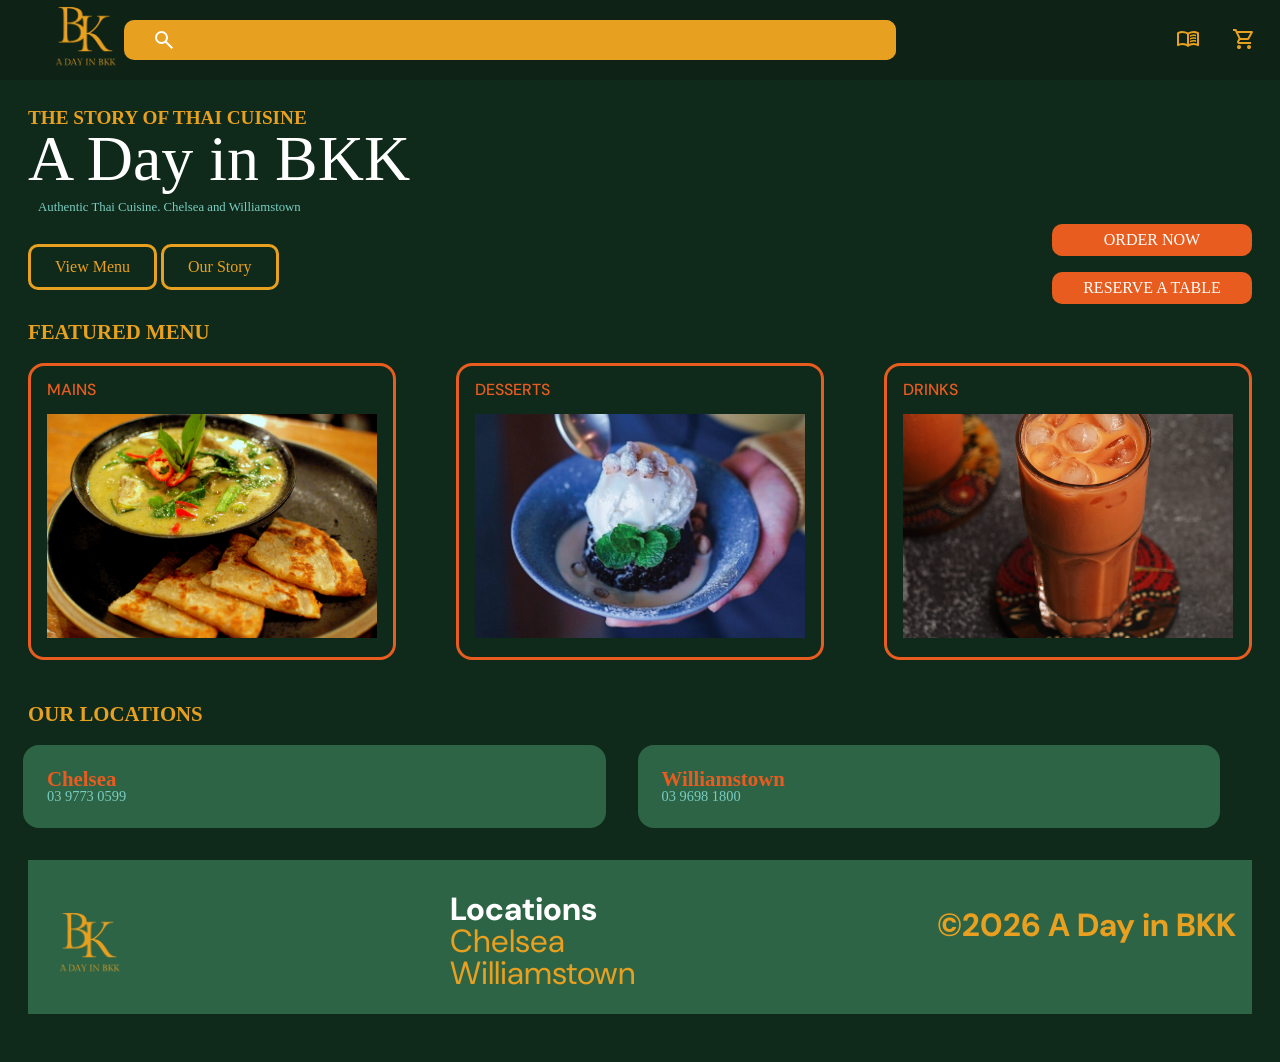
<file: index.html>
<!DOCTYPE html>
<html lang="en">
<head>
    <meta charset="UTF-8">
    <meta name="viewport" content="width=device-width, initial-scale=1.0">
    <title>A DAY IN BKK</title>
    <link rel="stylesheet" href="styles/reset.css">
    <link rel="stylesheet" href="styles/main.css">
    <link rel="stylesheet" href="styles/colors.css">
    <link rel="stylesheet" href="styles/typography.css">
    <link href="https://fonts.googleapis.com/css2?family=DM+Sans:wght@400;500;600;700&display=swap" rel="stylesheet">
</head>
<body>
    <header class="site-head">
        <h1> <img class="site-logo" src="assets/k-Photoroom.png" alt="site logo"> </h1>

        <div class="search-row">
            <a href="home.html"></a>
            <img src="assets/search_icon.svg" alt="Search Icon">
            <input id="searchBar" type="text" placeholder="">
        

        </div>
        <div class="head-links">
            <nav>
                <a href="menu.html"> <img src="assets/menu_book_28dp_ E8A020_FILL0_wght400_GRAD0_opsz24.svg" alt="Menu"></a> 
                <a href="cart.html"><img src="assets/shopping_cart_28dp_E8A020_FILL0_wght400_GRAD0_opsz24.svg" alt="cart"></a>
            </nav>
        </div>
    </header>

    <main class="home">
       <section class="hero-home">
        <p class="title"> THE STORY OF THAI CUISINE</p>
        <h2 class="title-head">A Day in BKK</h2>
        <p class="description">Authentic Thai Cuisine. Chelsea and Williamstown</p>

       <aside class="button-column">
        <a href="menu.html" class="btn">ORDER NOW</a>
        <a href="#" class="btn">RESERVE A TABLE</a>
      </aside>
        <div class="hero-buttons">
            <a href="menu.html" class="story-btn">View Menu </a>
            <a href="#story/" class="story-btn">Our Story</a>
        </div>
       </section>

       <section class="menu-items">
        <h2 class="section-title">FEATURED MENU</h2>
        <div class="grid">
          
            <article class="image-card">
                <a href="menu.html">
                    <h3>MAINS</h3>
                <img src="assets/mains page.png" alt="image of mains menu items" width="375" height="350">
                </a>
            </article>
            
            <article class="image-card">
                <a href="menu.html">
                <h3>DESSERTS</h3>
                 <img src="assets/desserts page.png" alt="image of desserts menu items" width="375" height="350">
                </a>
            </article>
            <article class="image-card">
                <a href="menu.html">
                <h3>DRINKS</h3>
                <img src="assets/drinks page.png" alt="image of drinks menu items" width="375" height="350"> 
                </a>
            </article>
          
        </div>
        </section>
      
   
         
        <h6 class="section-title">OUR LOCATIONS</h6>
        <section class="location-section">
                <div class="location-card">
                <p class="location-name">Chelsea</p>
                <p class="location-phone"> 03 9773 0599</p>
                </div>
                <div class="location-card">
                <p class="location-name"> Williamstown </p>
                <p class="location-phone">03 9698 1800</p>
                </div>        
        </section>
      
        <footer class="site-footer">
            <div class="footer-info">
                <img  class="site-logo" src="assets/k-Photoroom.png" alt="logo">
            </div>
        
            <div class="footer-locations">
                <h3>Locations</h3>
                <p>Chelsea</p>
                <p>Williamstown</p>
            </div>
        
            <div class="footer-copy">
                <p>&copy;2026 A Day in BKK</p>
            </div>
        
        </footer>
        
    </main>
 <script src="scripts/script.js"></script>
</body>
</html>
</file>
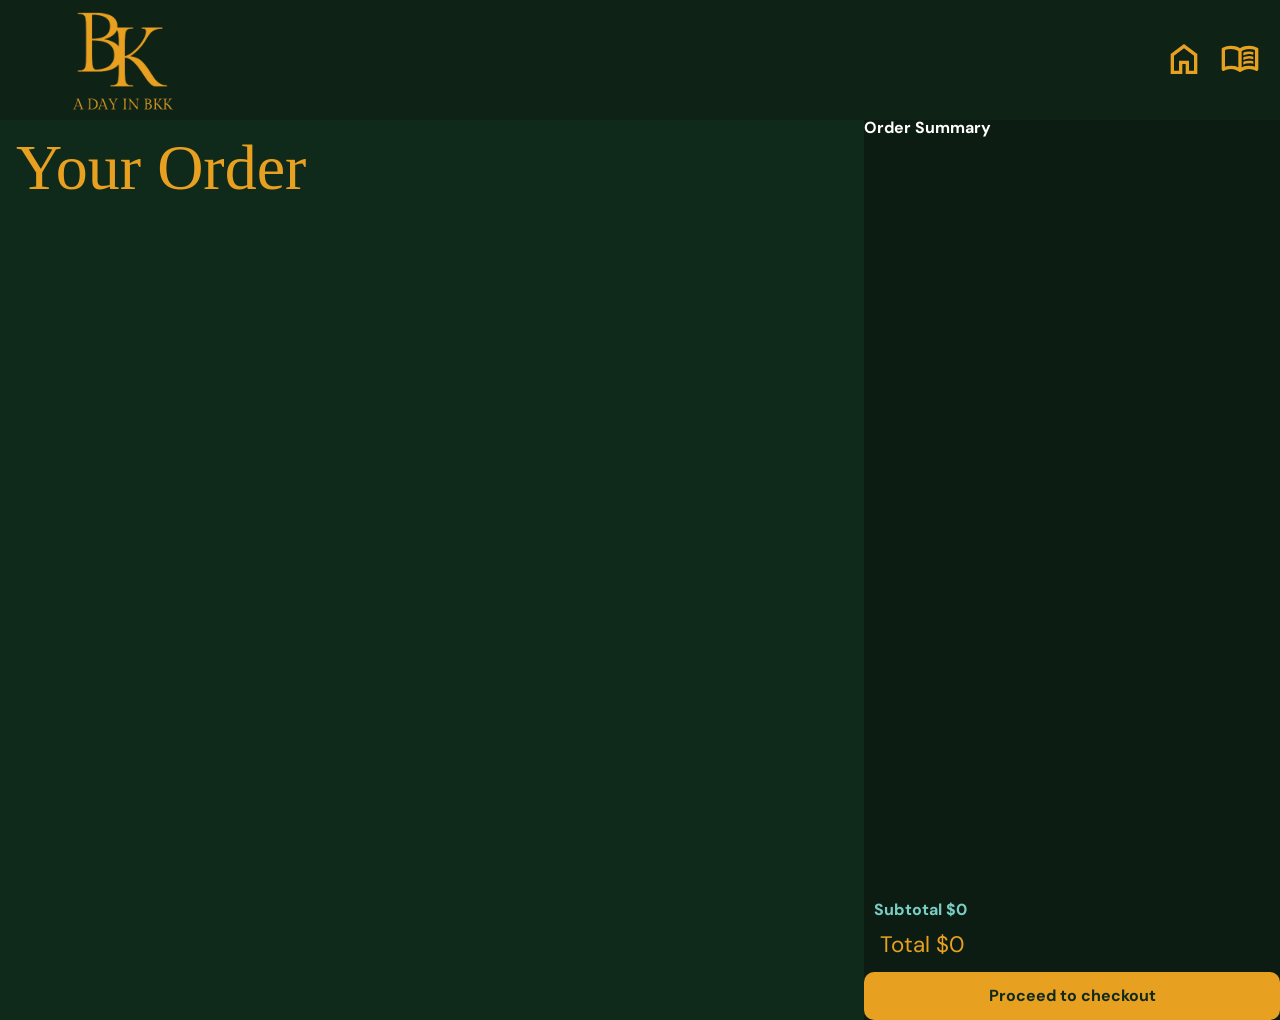
<file: cart.html>
<!DOCTYPE html>
<html lang="en">
<head>
    <meta charset="UTF-8">
    <meta name="viewport" content="width=device-width, initial-scale=1.0">
    <title>Cart</title>
    <link rel="stylesheet" href="styles/reset.css">
    <link rel="stylesheet" href="styles/main.css">
    <link rel="stylesheet" href="styles/colors.css">
    <link rel="stylesheet" href="styles/typography.css">
    <link href="https://fonts.googleapis.com/css2?family=DM+Sans:wght@400;500;600;700&display=swap" rel="stylesheet">
</head>
<body>
    <header>
     <nav class="cart-head">
        <h1><img class="cart-site-logo" src="assets/k-Photoroom.png" alt="Logo"></h1>
        <a href="index.html"> <img class="cart-home"src="assets/home_28dp_E8A020_FILL0_wght400_GRAD0_opsz24.svg" alt="home"></a>
        <a href="menu.html"> <img class="cart-home" src="assets/menu_book_28dp_ E8A020_FILL0_wght400_GRAD0_opsz24.svg" alt="menu"></a>
     </nav>
    </header>

    <main class="cart-page">
     <section class="cart-item">
        <h1>Your Order</h1>
        <div id="cartItems"></div>
     </section>

     <aside class="order-summary">
        <div class="summary-top">
            <h2>Order Summary</h2>
            <div id="cartSum"></div>
        </div>
       
    
        <div class="summary-bottom">
        <div class="cart-total">
        <p id="subtotal">Subtotal</p>
        <h3 id="total">Total</h3>
        </div>
       
        <a href="checkout.html" class="cart-checkout-btn">Proceed to checkout</a>
    </div>
        
     </aside>

     
    </main>
</body>
<script src="scripts/cart.js"></script>
</html>
</file>
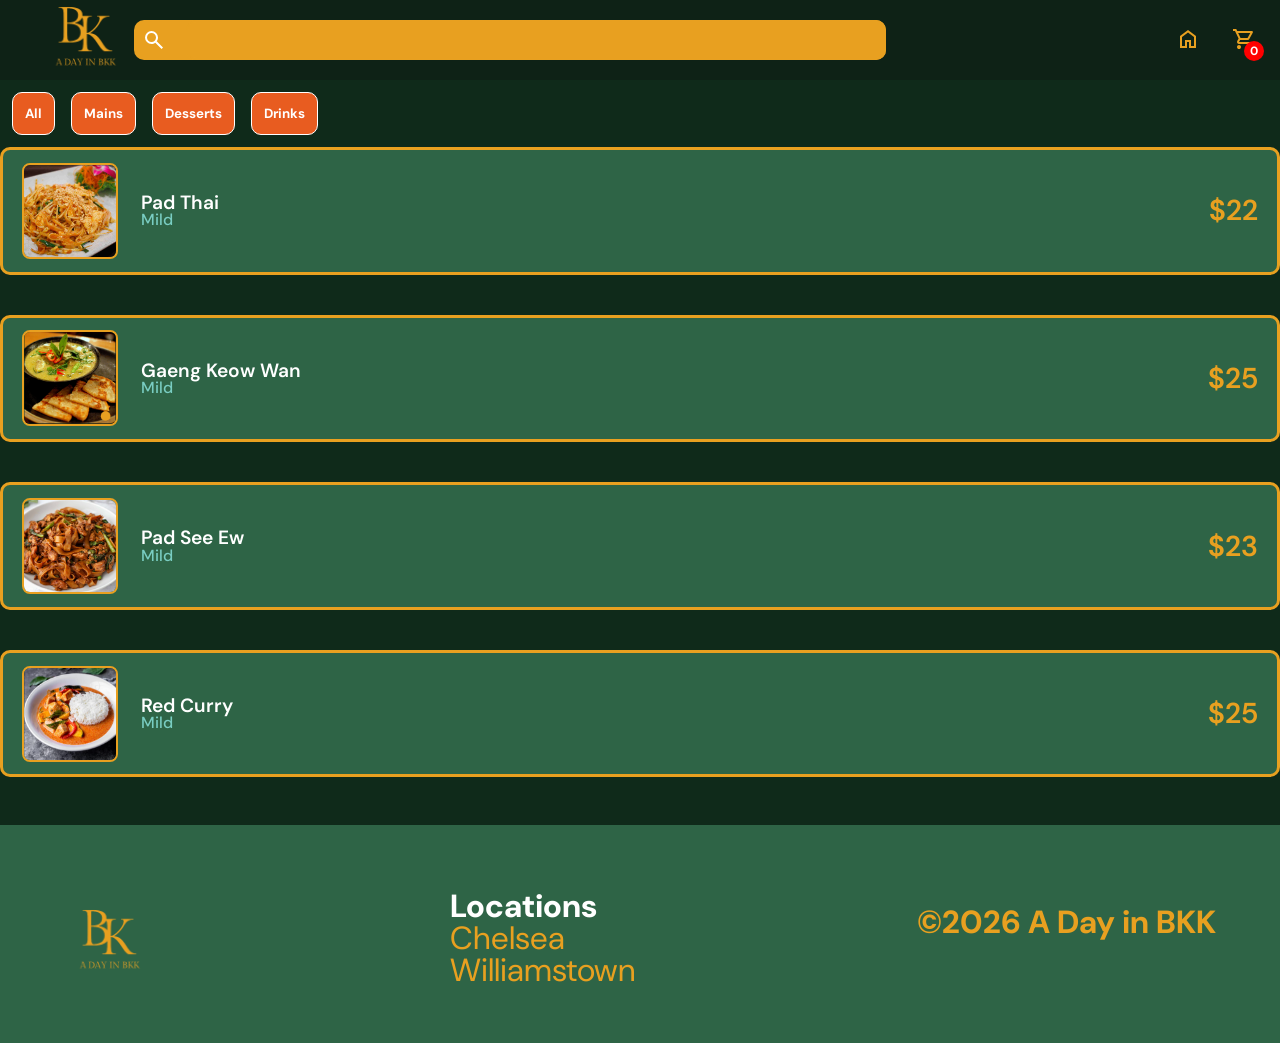
<file: checkout.html>
<!DOCTYPE html>
<html lang="en">
<head>
    <meta charset="UTF-8">
    <meta name="viewport" content="width=device-width, initial-scale=1.0">
    <title>Checkout</title> 
    <link rel="stylesheet" href="styles/reset.css">
    <link rel="stylesheet" href="styles/main.css">
    <link rel="stylesheet" href="styles/colors.css">
    <link rel="stylesheet" href="styles/typography.css">
    <link href="https://fonts.googleapis.com/css2?family=DM+Sans:ital,opsz,wght@0,9..40,100..1000;1,9..40,100..1000&display=swap" rel="stylesheet">
</head>
<body>
    
<header class="checkout-site-head">
            <div class="confirm-left">
            <h1><img class="site-logo" src="assets/k-Photoroom.png" alt="logo"></h1>
            <a href="index.html"> <img class="checkout-home" src="assets/home_28dp_E8A020_FILL0_wght400_GRAD0_opsz24.svg" alt="home"></a>
        </div>
    
   <div class="back-cart">
    <a href="cart.html" class="cart-icon"><img src="assets/shopping_cart_28dp_E8A020_FILL0_wght400_GRAD0_opsz24.svg" alt="cart">
    <span id="cartCount">0</span></a>
</div>
    </header>
    <main class="checkout-page">
        <div class="checkout-card">
           
        <h2 class="checkout-title">1. YOUR DETAILS </h2>
         <form class="checkout-form">
            <div class="form-entry">
            <label for="fname">First Name:</label>
            <input type="text" id="fname" name="fname">
            </div>
            <div class="form-entry">
            <label for="lname">Last Name:</label>
            <input type="text" id="lname"name="lname">
            </div>
            <div class="form-entry">
                <label for="pnumber">Phone Number:</label>
                <input type="tel" name="pnumber" id="pnumber">
            </div>
            
            <div class="form-entry">
                <label for="email">Email:</label>
                <input type="email" name="email" id="email">
            </div>
         </form>
          
         <div class="checkout-type">
         <h2 class="checkout-title">2. ORDER TYPE</h2>
         <label> <input type="radio" name="ordertype" value="dinein">Dine In</label> 
         <label> <input type="radio" name="ordertype" value="takeaway">Takeaway</label> 
         <h2 class="checkout-title">3. LOCATIONS </h2>
         <label> <input type="radio" name="locations" value="chelsea">Chelsea</label> 
         <label > <input type="radio" name="locations" value="williamstown">Williamstown</label> 
         
        </div>

        </div>

         <div class="order-summary"> 
            <div>
                <h3>Order Summary</h3>
                <div id="checkoutSummary"></div>
            </div>
           
            <div class="bottom-checkout">
                <p id="checkoutSubtotal"> Subtotal</p>
                <h4 id="checkoutTotal">Total</h4>
                <a href="confirmation.html" id="finishOrder" class="cart-checkout-btn">Place Order</a>
            </div>
           
         </div>
      
    </main>
       
    <footer class="site-footer">
        <div class="footer-info">
            <img class="site-logo" src="assets/k-Photoroom.png" alt="image logo">
        </div>
    
        <div class="footer-locations">
            <h3>Locations</h3>
            <p>Chelsea</p>
            <p>Williamstown</p>
        </div>
    
        <div class="footer-copy">
            <p>&copy;2026 A Day in BKK</p>
        </div>
    
    </footer>
<script src="scripts/checkout.js"> </script>
</body>
</html>
</file>
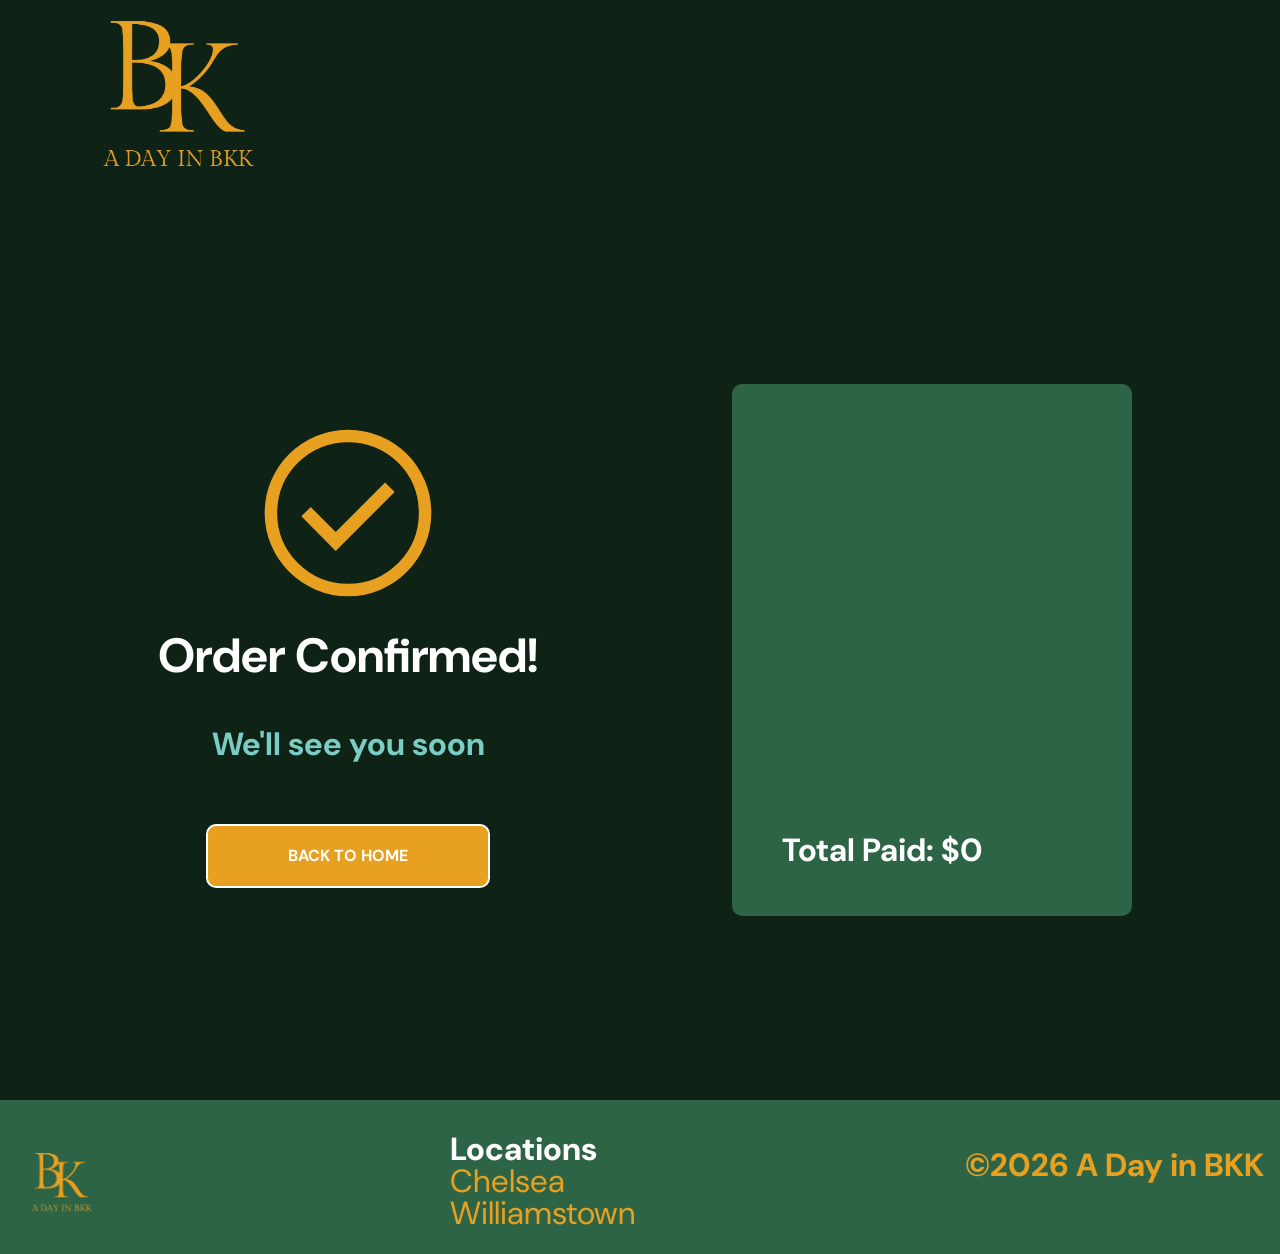
<file: confirmation.html>
<!DOCTYPE html>
<html lang="en">
<head>
    <meta charset="UTF-8">
    <meta name="viewport" content="width=device-width, initial-scale=1.0">
    <title>Confirmation</title>
    <link rel="stylesheet" href="styles/reset.css">
    <link rel="stylesheet" href="styles/main.css">
    <link rel="stylesheet" href="styles/colors.css">
    <link rel="stylesheet" href="styles/typography.css">
    <link href="https://fonts.googleapis.com/css2?family=DM+Sans:wght@400;500;600;700&display=swap" rel="stylesheet">
</head>
<body>
    <header class="confirm-site-head">
      <h1><img class="confirm-site-logo" src="assets/k-Photoroom.png" alt="home-logo"></h1>
    </header>


    <main class="confirmation-page">

        <section class="confirmation-left" >
            <a> <img class="conf-tick" src="assets/check_circle_1000dp_ E8A020_FILL0_wght400_GRAD0_opsz48.svg" alt="tick"></a>
                <h1>Order Confirmed!</h1>
                <p>We'll see you soon</p>
                <a href="index.html" class="home-button"> BACK TO HOME </a>

            
        </section>

        <aside class="confirmation-detail">
            <h2 id="confirmationSummary">Order Details</h2>
            <div class="totalconf">
                 <p id="confirmationTotal"> Total Paid:</p>
            </div>
        </aside>
        


</main>
           
<footer class="site-footer">
    <div class="footer-info">
        <img class="site-logo" src="assets/k-Photoroom.png" alt="image logo">
    </div>

    <div class="footer-locations">
        <h3>Locations</h3>
        <p>Chelsea</p>
        <p>Williamstown</p>
    </div>

    <div class="footer-copy">
        <p>&copy;2026 A Day in BKK</p>
    </div>

</footer> 
<script src="scripts/confirmation.js"></script>
</body>
</html>
</file>
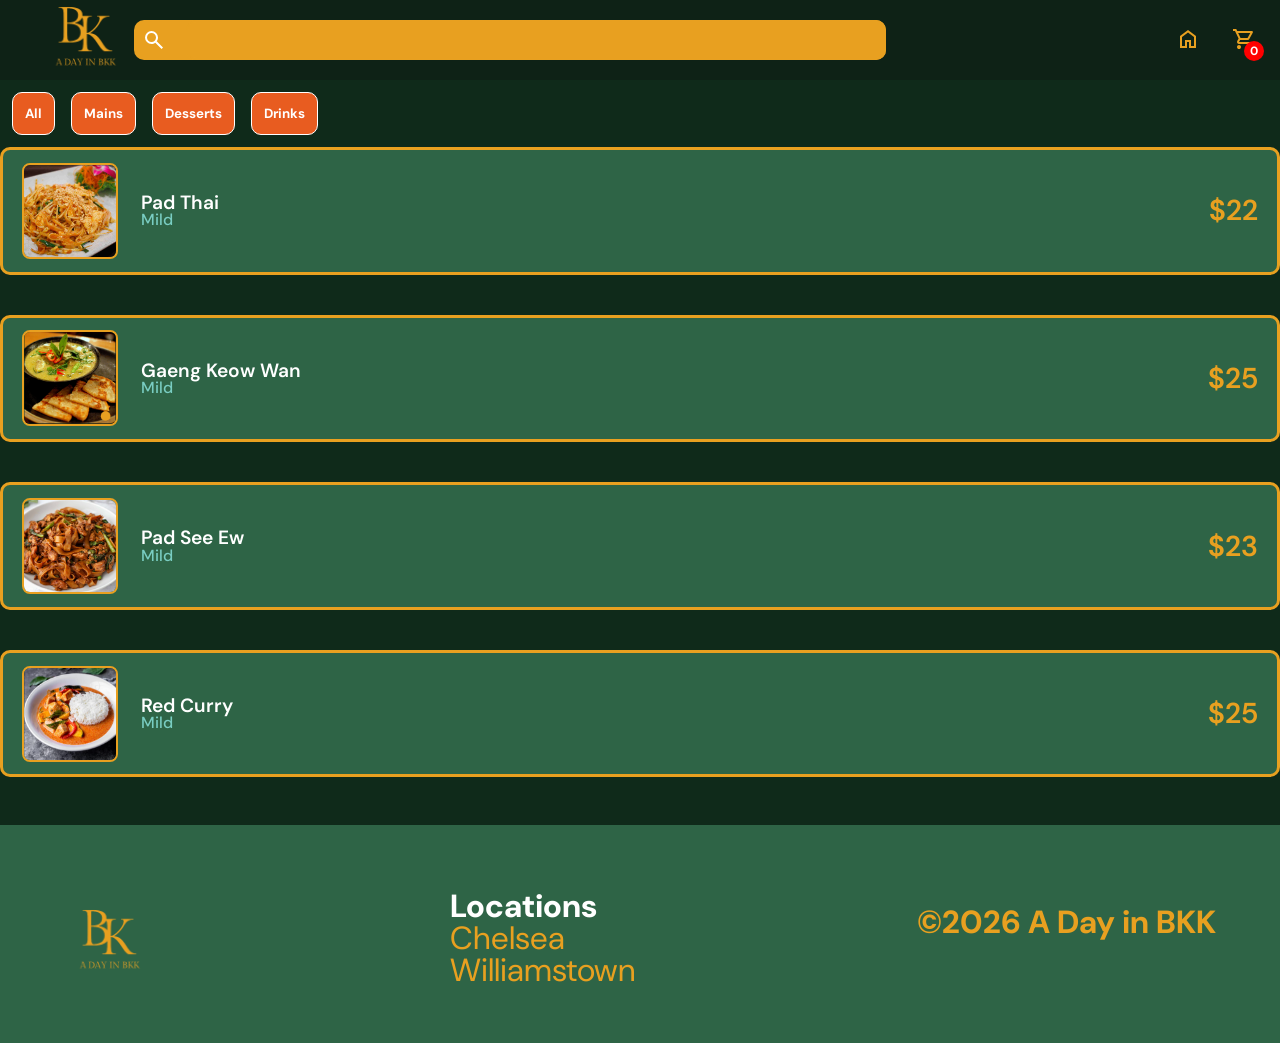
<file: menu.html>
<!DOCTYPE html>
<html lang="en">
<head>
    <meta charset="UTF-8">
    <meta name="viewport" content="width=device-width, initial-scale=1.0">
    <title>Menu</title>
    <link rel="stylesheet" href="styles/reset.css">
    <link rel="stylesheet" href="styles/main.css">
    <link rel="stylesheet" href="styles/colors.css">
    <link rel="stylesheet" href="styles/typography.css">
    <link href="https://fonts.googleapis.com/css2?family=DM+Sans:wght@400;500;600;700&display=swap" rel="stylesheet">

</head>
<body>
    <header class="site-head">
        <h1> <img class="site-logo" src="assets/k-Photoroom.png" alt="Site Logo"></h1>
        <div class="search-row">
            <img src="assets/search_icon.svg" alt="Search Icon">
            <input id="searchBar" type="text" placeholder="">
        </div>
        <nav>
            <a href="index.html"><img src="assets/home_28dp_E8A020_FILL0_wght400_GRAD0_opsz24.svg" alt="home"></a>
            <a href="cart.html" class="cart-icon"> <img src="assets/shopping_cart_28dp_E8A020_FILL0_wght400_GRAD0_opsz24.svg" alt="cart">
            <span id="cartCount">0</span></a>
        </nav>
    </header>
    <main>

     <section class="menu-buttons"> 
        <button class="menu-buttons">All </button>
        <button class="menu-buttons">Mains</button>
        <button class="menu-buttons">Desserts</button>
        <button class="menu-buttons">Drinks</button>

     </section>
     <section class="dish-list">

    <article class="dish-card" id="padThai">
        <img src="assets/pad thai.png" alt="Pad Thai">
        <div class="dish-details">
        <h3>Pad Thai</h3>
        <p>Mild</p>
        </div>
        <p class="dish-price">$22</p>
    </article>
         
    <article class="dish-card" id="greenCurry">
            <img src="assets/Thai Green Curry.png" alt="Thai Green Curry">
            <div class="dish-details">
                <h3>Gaeng Keow Wan</h3>
                <p>Mild</p>
            </div>
            <p class="dish-price">$25</p>
    </article>
  

    <article class="dish-card" id="padSee">
        <img src="assets/pad see e.png" alt="Pad See Ew">
        <div class="dish-details">
            <h3>Pad See Ew</h3>
            <p>Mild</p>
        </div>
        <p class="dish-price">$23</p>
    </article>
   
      
     <article class="dish-card" id="redCurry">
            <img src="assets/red curry.png" alt="Red Curry">
            <div class="dish-details">
             <h3>Red Curry</h3>
             <p>Mild</p>
            </div>
            <p class="dish-price">$25</p>
    </article>
    </section>

    <aside id="dishPanel">
       
        <button id="closePanel"> X</button>
        <img id="dishImage" src="assets/drinks page.png" alt=" DishImage">
        <h2 id="dishTitle"></h2>
        <p id="dishPrice"></p>
        <p id="dishDesc"></p>
        <div class="quan-control">
            <button onclick="decreaseQty(selectedItem)">-</button>
            <span id="selectedQty">0</span>
            <button onclick="increaseQty(selectedItem)">+</button>
        </div>

        <button id="addToOrder">Add to Order</button>
    </aside>

    </main>
    <footer class="menu-site-footer">
        <div class="footer-info">
            <img class="site-logo"  src="assets/k-Photoroom.png" alt="sitelogo">
        </div>
    
        <div class="footer-locations">
            <h3>Locations</h3>
            <p>Chelsea</p>
            <p>Williamstown</p>
        </div>
    
        <div class="footer-copy">
            <p>&copy;2026 A Day in BKK</p>
        </div>
    
    </footer>
<script src="scripts/script.js"></script>
</body>
</html>
</file>
<file: styles/main.css>
html {box-sizing: border-box;}
*, *::before, *::after {box-sizing: inherit;}

body {
    background-color: var(--dark);
}

header{
    display: flex;
    justify-content: space-between;
    align-items: center;
    padding: 20px ;
    background: var(--dark-green);
    position: sticky;
}

.site-head{
    display: flex;
    justify-content: space-between;
    align-items: center;
    background-color: var(--dark-green);
    padding: 24px;
    height: 80px;
    overflow: hidden;
}



.site-head h1{
    color:white;
    margin-bottom: 1.1rem;
}

.site-logo{
    margin-top: 30px;
    width: 120px;
    height: auto;
}
.search-row{
    display: flex;
    align-items: center;
    justify-content: flex-start;
    gap: 20px;
    margin-left: -300px;
    background-color: var(--gold);
    border-radius: 10px;
}

.search-row img{
    margin-left: 0.5rem;
}

.search-row input{
    height: 40px;
    width: 700px;
    border-radius: 10px;
    border: 2px solid var(--gold);
    padding: 0 16px;
    background-color: var(--gold);


}

.home{
background-color: var(--dark);
padding: 0px 28px 48px;
}

.hero-home{
    padding:28px 0
}

.hero-buttons{
display: flex;
gap: 50px;
margin-top: 20px;
}

.menu-items{
    padding: 24px 0;
    margin-top: -40px;
}

.grid{
    display: flex;
    gap:60px;
    align-items: center;
    justify-content: space-around;
}

.image-card{
    position: relative;
    flex: 1;
    width: 28%;
    border: 3px solid var(--orange);
    border-radius: 1rem;
    padding: 1rem;
}
.image-card a{
    text-decoration: none;
    color: var(--orange);
}

.image-card img{
    width: 100%;
    height:224px;
    object-fit: cover;
}
.image-card h3{
    font-family: "DM Sans", sans-serif;
    font-weight: 500;
    left: 24px;
    bottom: 16px;
    color:var(--orange);
    margin-bottom: 1rem;
}

nav{
    display: flex;
    gap: 32px;
}

nav a {
    color: var(--gold);
    font-size: 0.9rem;
}


.button-column{
    float: right;
    display: flex;
    flex-direction: column;
    gap: 1rem;
}
.btn:hover{
    transform: scale(1.05);
}

.btn{
    
    font-family: Cambria, Cochin, Georgia, Times, 'Times New Roman', serif;
    background-color:#E85C20;
    color: white;
    text-align: center;
    text-decoration: none;
    border-radius: 10px;
    padding: 8px;
    width: 200px;
}



.hero-buttons{
    display: inline-block;
}


.story-btn{
display: inline-block;
background-color: var(--dark);
border-radius: 10px;
border: 3px solid var(--gold);
text-decoration: none;
padding: 12px 24px;
color: var(--gold);
}

.story-btn:hover{
    transform: scale(1.2);
    background-color: var(--gold);
    color: white;
}

.gold-btn{
    display: inline-block;
    background-color: var(--gold);
    color:var(--dark);
    text-decoration: none;
    padding: 12px 24px;
    border-radius: 10px;
    border: 2px solid var(--gold);
}
.gold-btn:hover{
    transform: scale(1.05);
}

.menu-buttons{
    display: flex;
    gap: 8px;
    padding: 12px;
}

.section-title{
    color: var(--gold);
    font-size: 1.3rem;
    font-weight: bold;
    text-transform: capitalize;
    margin-top: 20px;
    margin-bottom: 20px;
}


.location-section{
    display: flex;
    gap: 32px;
    padding:0px 32px 32px;
    padding-left: 0;
    margin-left: -5px;
    margin-top: 10px;

}

.location-card{
background-color: var(--light-green);
border-radius: 16px;
padding: 24px;
flex: 1;
}

.location-name {
font-size: 1.3rem;
font-weight: 600;
color: var(--orange);
}

.location-phone {
color: var(--teal);
font-size: 0.9rem;
}
.site-footer {
    display: flex;
    justify-content: space-between;
    align-items: flex-start;
    background-color: var(--light-green);
    color: white;

    border-top: 1px solid var(--light-green);
}
.site-head a,
.site-footer a {
  color: var(--gold);
}

.footer-locations{
    font-family: "DM Sans", sans-serif;
    color: var(--gold);
    font-family: 700;
    font-size: 2rem;

}
.footer-locations h3{
    margin-top: 2rem;
    color: white;
    font-size: 2rem;
    font-weight: 800;
}
.footer-copy{
    font-family: "DM Sans", sans-serif;
    color: var(--gold);
    font-family: 700;
    font-size: 2rem;
    margin-right: 1rem;
    margin-top: 3rem;
    font-weight: 700;
}

.dish-list {
    display: flex;
    flex-direction: column;
    gap: 2.5rem;

}

.dish-card{
  text-decoration: none;
  color: inherit;

}

.dish-card  {
    display: flex;
    align-items: center;
    background-color: var(--light-green);
    border: 0.2rem solid var(--gold);
    gap: 1.4rem;
    border-radius: 10px;
    padding: 0.8rem 1.2rem;

}

.dish-card img{
    width: 6rem;
    height: 6rem;
    object-fit: cover;
    border-radius: 0.5rem;
    border: 2px solid var(--gold);
}

.dish-details h3 {
    font-family: 'DM Sans', sans-serif ;
    font-size: 1.2rem;
    font-weight: 600;
    color: white;
    flex: 1;
}
.dish-details p{
    font-family: 'DM Sans', sans-serif ;
    color:var(--teal);
    font-weight: 500;
    font-size: 1rem;
}

.dish-price {
    color: var(--gold);
    font-size: 1.8rem ;
    font-weight: 600;
    font-family: 'DM sans', sans-serif;
    margin-left: auto;
}

.menu-buttons{
    display: flex;
    flex-direction: row;
    gap: 1rem;
}

.menu-buttons button{
    font-family: "DM Sans", sans-serif;
    font-weight: 700;
    color: white;
    background-color: #E85C20;
    border: 0.1rem solid white;
    border-radius: 10px;
  
}

#dishPanel {
    display: none;
    position:fixed;
    right: 0;
    top: 0;
    background-color: var(--dark-green);
    height: 100vh;
    width: 300px;
    box-sizing: border-box;
    box-shadow: -0.3rem 0 1rem rgba(0, 0, 0, 0.4);


}

#dishImage {
    width: 100%;
    height: 300px;
    object-fit: cover;
}

#dishTitle{

    font-family: 'DM sans', sans-serif;
    color: white;
    font-size: 1.6rem;
    font-weight: 500;
    margin-top: 2.3rem;
    margin-left: 1rem;

}

#dishPrice{
    margin-left: 1rem;
    margin-top: 2.7rem;
    color: var(--gold);
    font-weight: bold;
    font-size: 2rem;
    font-family: "DM sans", sans-serif;

}
#dishDesc{
    margin-left: 1rem;
    font-family: 'DM Sans', sans-serif;
    color: var(--teal);
    font-size: 1rem;
}

#closePanel{
    background-color: white;
    border: none;
    position: absolute;
    top: 1rem;
    right: 1rem;
    color:black;
    font-size: 1.8rem;
}

.quan-control{
 display: flex;
 align-items: center;
 gap: 1rem;
 margin-top: 2rem;
 margin-left: 2rem;
}

.quan-control button {
    background: none;
    width: 3rem;
    height:3rem;
    margin-left: 20px;
    color: white;
    border: 0.1rem solid var(--gold);
    font-family: "DM sans", sans-serif;
    font-weight: 500;
    font-size: 1.5rem;
    cursor: pointer;
}

#selectedQty{
   margin-left: 20px;
   color: white;
   font-size: large;
   font-weight: 700;
   font-family: "DM Sans", sans-serif;
   background: none ;
}

#addToOrder{
    background-color: var(--gold);
    width: 100%;
    height: 6rem;
    color: var(--dark);
    border: none;
    font-family: "DM Sans", sans-serif;
    font-weight: 700;
    font-size: 1rem;
    margin-top: 2rem;
}
.cart-icon{
position: relative;
display: inline-block;
}

#cartCount{
    position: absolute;
    display: flex;
    justify-content: center;
    align-items: center;
    background-color: red;
    color: white;
    bottom:-8px;
    right: -8px;
    width: 20px;
    height: 20px;
    border-radius: 50%;
    font-size: 0.75rem;
    font-weight: 700;
    font-family: "DM Sans", sans-serif;

}

.menu-site-footer{
    display: flex;
    justify-content: space-between;
    align-items: flex-start;
    background-color: var(--light-green);
    color: white;
    padding: 2rem 3rem;
    border-top: 1px solid var(--light-green);
    margin-top: 3rem;

}



.cart-page{
    display: grid;
    grid-template-columns: 2fr 1fr;
    min-height: 100vh;
    gap: 2rem;

}
.cart-item h1{
    font-family: Cambria, Cochin, Georgia, Times, 'Times New Roman', serif;
    color: var(--gold);
    font-size: 4rem;
    font-weight: 500;
    margin-left: 1rem;
    margin-top: 1rem;
}

.cart-card {
    display: flex;
    align-items: center;
    gap: 1rem;
    background-color: var(--light-green);
    border-radius: 0.8rem;
    padding: 1rem;
    margin-bottom: 1.5rem;
    margin-top: 1rem;
    margin-left: 1rem;

}
.cart-card img {
    width: 6rem;
    height: 6rem;
    object-fit: cover;
    border-radius: 0.5rem;
    border: 2px solid var(--gold);
}

.cart-info{
    flex:1;
    font-family: "DM Sans", sans-serif;
    

}

.cart-info h2{
    color: white;
    font-size: 1.5rem;
    margin-bottom: 0.5rem;
}

.cart-info p{
   color: var(--teal);
   font-size: 1rem;
}

.cart-card-price {
    color: var(--gold);
    font-size: 2rem;
    font-family: "DM Sans", sans-serif; 
    font-weight: 600;
    margin-right: 0.5rem;
}

.cart-order-summary{
    display: flex;
    flex-direction: column;
    justify-content: space-between;
    min-height: 100vh;
    background-color: var(--dark-green);
    padding: 2rem;
    box-sizing: border-box;
}

.cart-order-summary h2 {
    font-family: "DM Sans", sans-serif;
    color: var(--gold);
    font-size: 1.5rem;
    font-weight: 700;
}

.cart-order-summary p {
    font-family: "DM Sans", sans-serif;
    color: var(--teal);
    font-size: 1rem;
    font-weight: 700;
}

.cart-order-summary h3 {
    font-family: "DM Sans", sans-serif;
    color: white;
    font-size: 1.5rem;
    font-weight: 700;
}

.summary-bottom{
    margin-top: auto;
}


.summary-bottom p{
    margin-top: auto;
    color: var(--teal);

}

.summary-bottom h3{
    margin-top: auto;
    color: white;
}

.summary-top{
    font-family: "DM Sans", sans-serif;
    color: white;
    font-size: 1rem;
    font-weight: 700;
}

.cart-head{
    display: flex;
    flex-direction: row;
    align-items: center;
    width: 100%;
    gap: 1rem;
    height: 80px;
    margin: 0;
    padding: 0;
}
.cart-head h1{
    margin: 0;
    padding: 0;
     margin-right: auto;
}

.cart-home{
width: 40px;
}

.cart-site-logo{
    width: 200px;
    height: auto;
    margin-top: 2rem;
    display: block;
 
}
.cart-checkout-btn{
    display: block;
    background-color: var(--gold);
    color: var(--dark);
    text-decoration: none;
    text-align: center;
    padding: 1rem;
    border-radius: 10px;
    font-family: "DM Sans", sans-serif;
    font-weight: 700;
    
}

.back-cart a{
    color: white;
    text-transform: capitalize;
    font-size: 2rem;
    font-weight: 500;
    font-family: "DM SANS", sans-serif;
    text-decoration: none;
    background: none;
}

.checkout-site-head{
    display: flex;
    justify-content: space-between;
    align-items: center;
    background-color: var(--dark-green);
    padding: 24px;
    height: 80px;
    overflow: hidden;

}

.confirm-left{
    display: flex;
    align-items: center;
    gap: 1rem;
}

.checkout-title{
    color:var(--gold);
    font-size: 3rem;
    font-weight:500;
    margin-left: 50px;
    font-family: 'DM Sans', sans-serif;
    margin-top:10px;
}

.checkout-card{
    font-weight: 200;
    font-family: 'DM Sans', sans-serif;
    border-radius: 1rem;
    padding: 2rem;
    max-width: 800px;
    margin-right: 20px;
    margin-left: 20px;
}
.checkout-form{
display: grid;
grid-template-columns: 1fr 1fr;
gap: 1rem 2rem;

}

.form-entry{
display: flex;
flex-direction: column;

}

.form-entry label{
color: var(--teal);
font-size: 1rem;
font-weight: 300;
margin-bottom: 0.5rem;
}

.form-entry input{
    background-color: var(--light-green);
    border-radius: 3px;
    border: none;
    padding: 1rem;

}

.checkout-type{
    display: grid;
    grid-template-columns: 1fr 1fr;
    gap:0.8rem;
}

.checkout-type h2{
    grid-column: 1/-1;
}

.checkout-type label{
    background-color: var(--light-green);
    border-radius: 3px;
    border: none;
    padding: 4rem;
    font-size: 2rem;

}

.checkout-home{
    width: 50px;
    height:auto
}


.checkout-page{
    display: grid;
    grid-template-columns: 2fr 1fr;
    min-height: 100vh;
    align-items: stretch;
    background-color: var(--dark);

}

.order-summary{
    background-color: var(--green);
    align-items: stretch;
    display: flex;
    flex-direction: column;
    min-height: 100%;
}
.order-summary h3{
    font-family: 'DM Sans', sans-serif;
    font-weight:400;
    font-size: 1.4rem;
    color:var(--gold);
    margin-top:1rem;
    margin-left:1rem;
    margin-bottom: 1rem;
}

.order-summary p{
    font-family: 'DM sans', sans-serif;
    color: var(--teal);
    font-weight: 750;
    margin-top: 10px;
    margin-left: 10px;
    font-size: 1rem;
}

.order-summary h4{
    font-family: 'DM Sans', sans-serif;
    font-weight:400;
    font-size: 1.4rem;
    color:white;
    margin-top:10px;
    margin-left:10px;
}

.bottom-checkout{
    margin-top: auto;
    padding: 1rem;
}

.confirmation-page {
    display: flex;
    min-height: 100vh;
    align-items: center;
    justify-content: space-around;
    padding: 56px;
    background-color: var(--dark-green);
}
.confirmation-left{
    width: 400px;
    text-align: center;
    color: white;
    font-family: "DM SANS", sans-serif;
    font-weight: bold;
}

.confirmation-left h1{
    font-size: 3rem;
    margin-bottom: 3rem;
    font-family: "DM SANS", sans-serif;
    font-weight: bold;
    margin-top: 1rem;
}

.confirmation-left p{
    color: var(--teal);
    font-size: 2rem;
    margin-bottom: 64px;
}

.confirmation-detail {
    background-color: var(--light-green);
    color: white;
    width: 400px;
    min-height: 500px;
    padding: 50px;
    border-radius: 10px;
}

.confirmation-detail h2{
    font-family: "DM Sans", sans-serif;
    color: var(--teal);
    font-weight: 700;
    font-size: 1.5rem;
    margin-bottom: 20px;
}

.home-button{
    display: inline-block;
    background-color: var(--gold);
    border: 2px solid white;
    border-radius: 10px;
    color: white;
    padding: 22px 80px;
    text-decoration: none;
    font-family: "DM SANS", sans-serif;
    font-weight: 700;
    font-size: 1rem;
}

.totalconf{
    color: white;
    font-size: 2rem;
    font-family: "DM Sans", sans-serif;
    font-weight: 700;
    margin-top: 400px;
}

.conf-tick{
    width: 300px;
    height: 200px;
}

.confirm-site-logo{
    width: 300px;
    height: auto;
    margin-top: 2rem;
    display: block;
 
}

.confirm-site-head{
    display: flex;
    justify-content: space-between;
    align-items: center;
    background-color: var(--dark-green);
    padding: 24px;
    height: 200px;
    overflow: hidden;
}

@media screen and (max-width: 390px){
    .grid {
        display: flex;
        flex-direction: column;
        grid-template-columns: 1fr;  
        gap: 1.5rem;  
        width: 100%;
    }
    .image-card {
        width: 100%;
    
    }
    .image-card img {
        width:100%;
        height:200px;
        object-fit: cover;
    }
    
    .hero {
        padding: 1rem;
    }
    .hero h1{
        font-size: 3rem;
        line-height: 0.9;
    }

    .hero-buttons {
        display: flex;
        flex-direction: column;
        gap: 1rem;
        width:100%;
        margin-top: 1.5rem;
    }
    .button-column {
        display: flex;
        flex-direction: column;
        gap: 1rem;
        width:100%;
        margin-bottom: 1.5rem;
      
    }
    .hero-buttons{
        margin-top: 2rem;
    }

    .button-column, .btn , .hero-buttons, .story-btn{
        width:100%;
        max-width: 100%;
        text-align: center;
        box-sizing: border-box;
        margin: 0;
    }

    .site-footer {
        display: flex;
        flex-direction: column;
        align-items: center;
        max-width: 100%;
        padding: 1.5rem;
        gap: 1rem;
        text-align: left; 
        padding: 2rem 1rem;
    }

    .footer-info,
    .footer-locations,
    .footer-copy {
        width: 100%;
        margin: 0;
    }

    .footer-logo, .footer-info img{
        width: 80px;
        align-items: center;
    
    }

    .footer-locations h3,
    .footer-copy p {
        font-size: 1.4rem;
        line-height: 1.2;
    }

    .footer-locations p {
        font-size: 1.2rem;
        line-height: 1.2;
    }

    .search-row{
        width: 100%;
        max-width: 100%;
        height: 45px;
        margin:0;
        order: 3;
       
    }

    .site-head, .confirm-site-head{
        display:flex;
        flex-wrap: wrap;
        height:auto;
        padding: 0.5rem;
        gap:0.5rem;
    }

    .site-head h1{
        margin: 0;
    }

    .site-logo, .confirm-site-logo {
        width: 90px;
    }

    .cart-page, .checkout-page {
        grid-template-columns: 1fr;
    }
    .summary-top{
        margin-top: 1rem;
    }
    .summary-top h2{
        font-size: 1.5rem;
    }

    .checkout-page{
        display: grid;
        grid-template-columns: 1fr;
        width: 100%;
        overflow-x: hidden;

    }

    .checkout-card {
        width: 100%;
        margin: 0;
        padding: 1rem;

    }

    .checkout-form, .checkout-type{
        display: grid;
        grid-template-columns: 1fr;
        gap: 1rem;

    }
    .checkout-title{
        font-size: 2rem;
        line-height: 1;
        margin-left: 0.5rem;
     
    }

    .bottom-checkout{
        margin-top: 2rem;
    }
    .cart-checkout-btn{
        width: 100%;
        text-align: center;
        padding: 1rem;
        display: block;
        box-sizing: border-box;
        margin-top: 1rem;
    }

    .checkout-page, .order-summary{
        min-height: auto;
        width: 100%;
        box-sizing: border-box;
    }
    .cart-icon img{
        width: 35px;
    }

    .confirmation-page{
        display: flex;
        flex-direction: column;
        align-items: center;
        padding: 2rem;
        gap: 2rem;
    }

    .confirmation-left, .confirmation-detail{
        max-width: 100%;
        height: auto;
    }

    .confirm-left h1,p{
        margin-bottom: 2rem;

    }

    .confirmation-detail{
        padding: 1.5rem;
    }

    .conf-tick{
        height: auto;
        width: 180px;
    }

    .confirmation-left{
        order: 1;
    }

    .confirmation-detail{
        order: 2;
    }

    .home-button{
        order: 3;
    }

    




}
</file>
<file: styles/colors.css>
:root{
--dark: #0f2a1a;
--light-green: #2e6446;
--green: #0c1c12;
--gold: #e8a020;
--orange: #e85c20;
--teal: #79cdc2;
--dark-green: #0e2216;


}
</file>
<file: styles/typography.css>
.title{
font-size:1.2rem;
font-weight: 600;
text-transform:uppercase;
color: var(--gold);
}
.title-head{
font-size: 4rem;
font-weight: 500;
color: white;
}
.description{
margin: 10px;
font-size: 0.8rem;
font-weight: 200;
color: #79CDC2;
}
</file>
